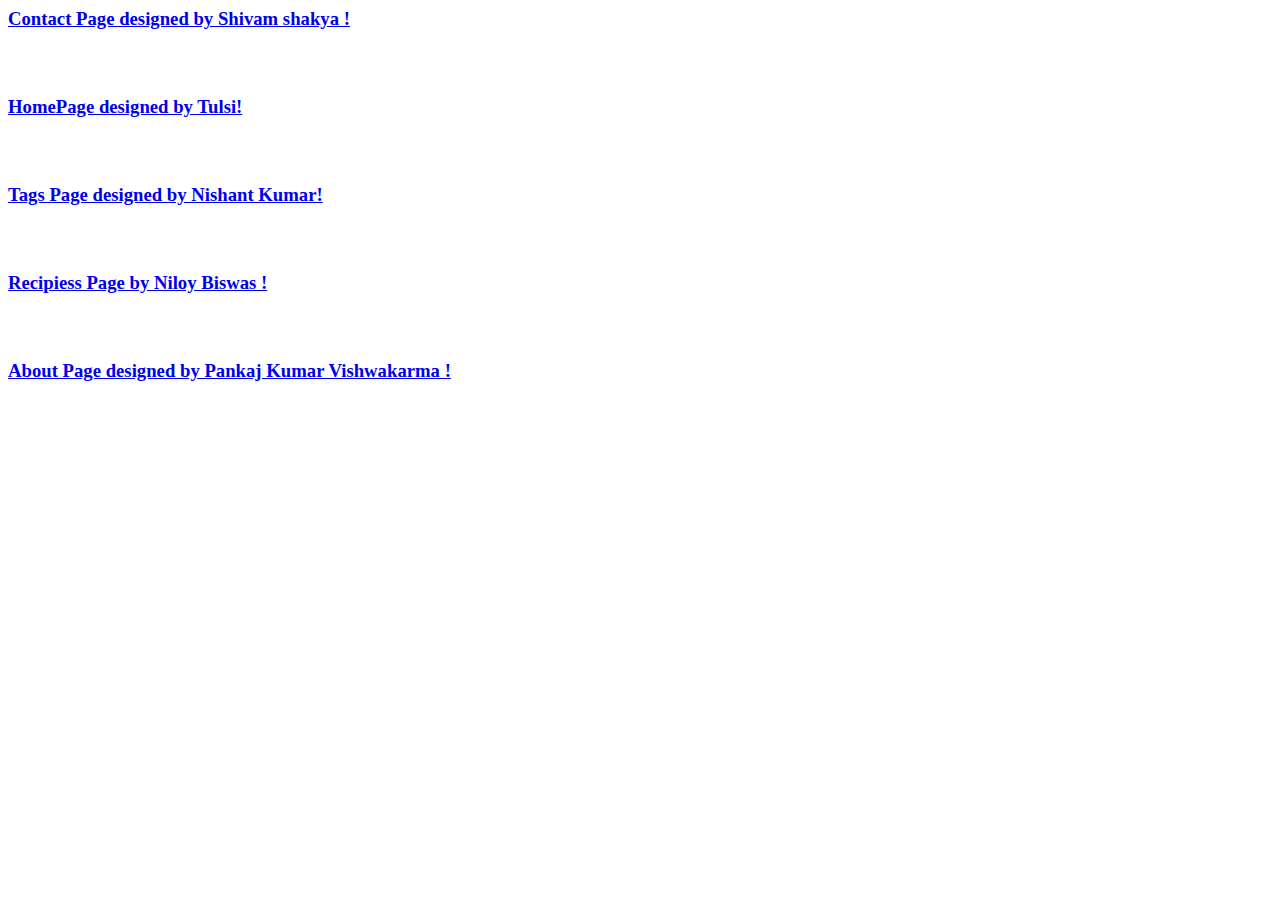
<file: index.html>
<html lang="en">
<head>
    <meta charset="UTF-8">
    <meta http-equiv="X-UA-Compatible" content="IE=edge">
    <meta name="viewport" content="width=device-width, initial-scale=1.0">
    <title>Document</title>
</head>
<body>
    <h3>
    <a href="./Contact.html">Contact Page designed by Shivam shakya !</a></br></br></br></br>
    <a href="./fronthomepage.html">HomePage designed by Tulsi!</a></br></br></br></br>
    <a href="./tags.html">Tags Page designed by Nishant Kumar!</a></br></br></br></br>
    <a href="./recipiess.html">Recipiess Page by Niloy Biswas !</a></br></br></br></br>
    <a href="./about.html">About Page designed by Pankaj Kumar Vishwakarma !</a></br></br></br>
    </h3>
</body>
</html>
</file>
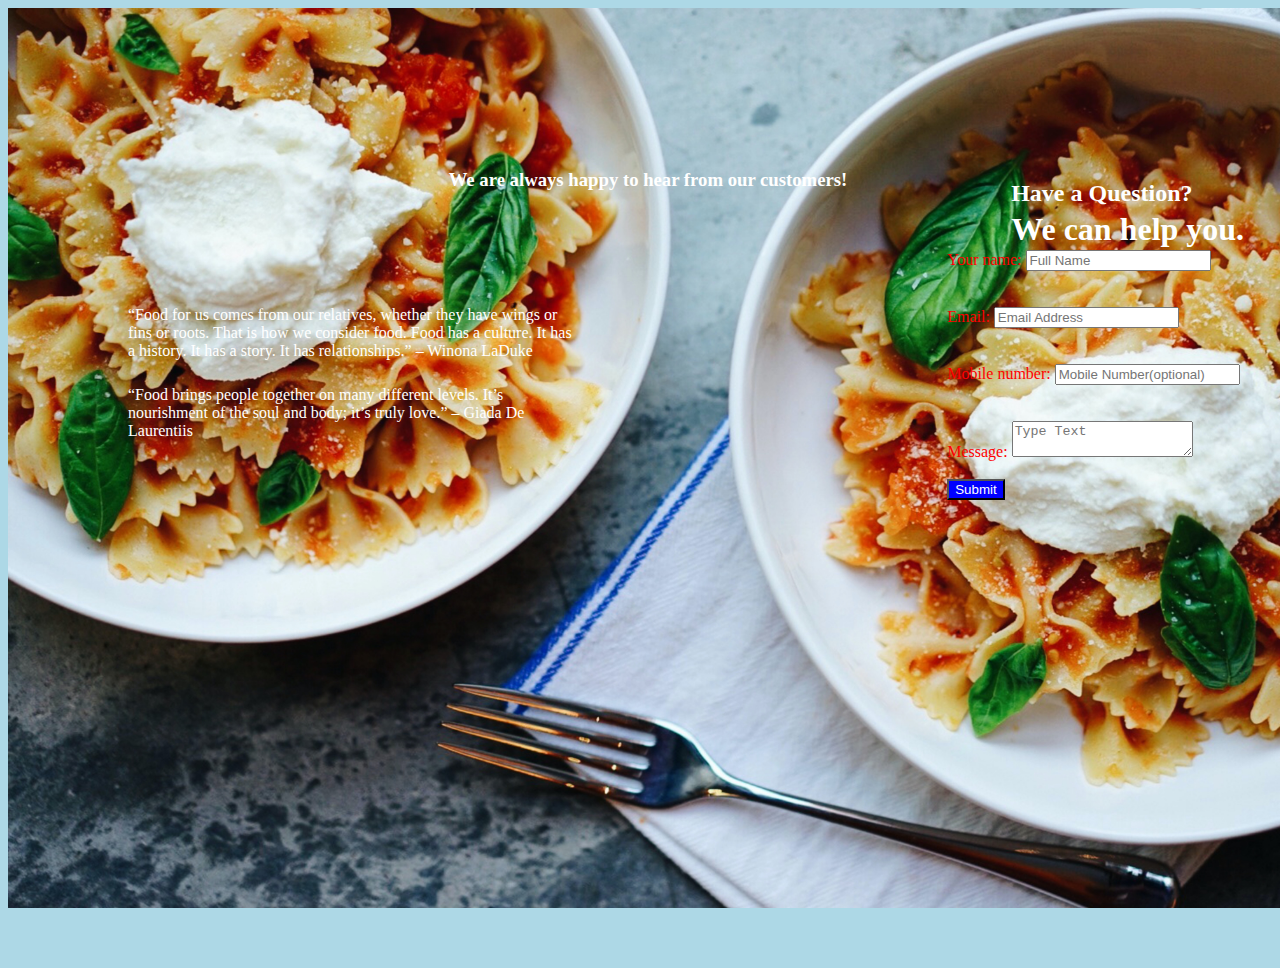
<file: Contact.html>
<!DOCTYPE html>
<html lang="en">
<head>
    <meta charset="UTF-8">
    <meta http-equiv="X-UA-Compatible" content="IE=edge">
    <meta name="viewport" content="width=device-width, initial-scale=1.0">
    <title>Contact</title>
    <link rel="stylesheet" href="Contact.css">
</head>
<body>
    <img src="food.jpeg.jpg"
    alt="error"
    height="900px"
    width="1400px">
    <section class="contact-container">
        <article class="contact-info">
            <h2>Have a Question?</h2>
            <h1>We can help you.</h1>
            <h3>We are always happy to hear from our customers!</h3>
            <p class="text">“Food for us comes from our relatives, whether they have wings or fins or roots.
                 That is how we consider food. Food has a culture. It has a history. It has a story. 
                 It has relationships.”

                – Winona LaDuke</p>

                <p class="twotext">
                    “Food brings people together on many different levels.
                     It’s nourishment of the soul and body; it’s truly love.”

                    – Giada De Laurentiis
                </p>
        </article>
        <article>
            <!-- single form row  -->
            <form class="form contact-form">
                <div class="form-row">
                    <label for="name" class="form-label">Your name:</label>
                    <input type="text" name="name" id="name" class="form-input" placeholder="Full Name">
                </div>
                <br></br>
                <!-- end of single contact -->
                <div class="form-row">
                    <label for="email" class="form-label">Email:  </label>
                    <input type="email" name="email" id="email" class="form-input" placeholder="Email Address">
                </div>
                <br></br>
                <!-- end of email -->
                <div class="form-row">
                 <label for="mobile number" class="form-label">Mobile number: </label>
                 <input type="tel" name="mobile number" id="mobile number" class="form-input" placeholder="Mobile Number(optional)">
                </div>
                <br></br>
                <!-- end of mobile number -->
                <div>

                </div class="form-row">
                <label for="message"class="form-label">Message:</label>
                <textarea name="message" id="message" class="form-textarea" placeholder="Type Text"></textarea>
                </div>
                <!-- end of message -->
                <br></br>
                <button type="submit" class="btn-btn-block">Submit</button>
                <!-- end of button -->

            </form>

        </article>

    </section>
    <!-- look at this awesomesouce  at bottom of page -->
    <!-- <section class="featured-recipes">
      
        <h5 class="featured-title">Look At This Awesomesouce!</h5>
        <div class="eggnoodles1">
        <img src="eggnoodles.jpeg.jpg"
        alt="food"
        height="200px"
        width="200px"
      
        class="image-recipes"/>
  
        <h5>Egg noodles</h5>
        <p>prep : 15min | cook : 7min</p>
    </div>
    <div class="matterpaneer1">
        <img src="matterpaneer.jpg.jpg"
        alt="food"
        height="200px"
        width="200px"
        class="matterpaneer"/>
        <h5 class="m1">Matter Paneer</h5>
        <p class=m2> prep : 10min | cook : 15min</p>
    </div>
    <div class="pizza1">
        <img src="pizza.jpeg.jpg"
        alt="food"
        height="200px"
        width="200px"
          class="pizza"/>
          <h5 class ="p1"> Pizza
          </h5>
          <p class="p2"> prep : 13min | cook : 16min</p>
        </div>

    </section>
        <!-- </div> -->
        <!-- <footer class="page-footer">
            <p class="bottom-page">
                &copy; <span id="date">2021  Asiafood Build by Shivam shakya</span>
                
            </p> --> 
            

        <!-- </footer> -->
    </body>
</body>
</html>
</file>
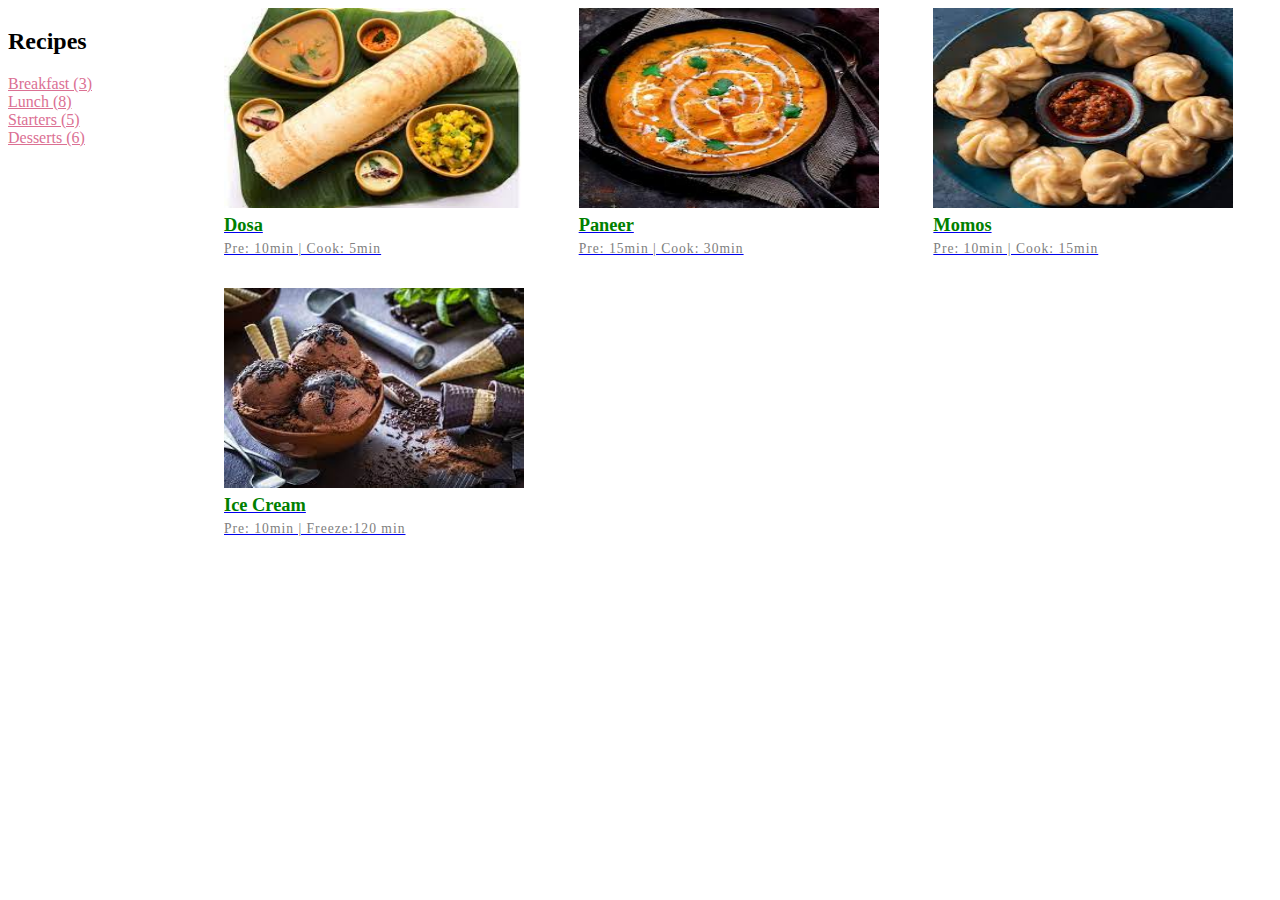
<file: recipes.html>
<!DOCTYPE html>
<html>
    <head>
        <title>Recipes || Final</title>
        <link rel="stylesheet" href="./css/recipe.css"/>
    </head>
    <body>
        <section class="recipes-container">
            <div class="tags-container">
                <h2>Recipes</h2>
                <div class="tags-list">
                    <a href="#">Breakfast (3)</a>
                    <a href="#">Lunch (8)</a>
                    <a href="#">Starters (5)</a>
                    <a href="#">Desserts (6)</a>
                 </div>
            </div>
            <div class="recipes-list">
                <a href="#" class="recipe">
                    <img src="./assets/images/dosa.jpeg" alt="food" width="300" height="200" class="img recipe-img/">
                    <h5>Dosa</h5>
                    <p>Pre: 10min | Cook: 5min</p>
                </a>
                <a href="#" class="recipe">
                    <img src="./assets/images/paneer.jpeg" alt="food" width="300" height="200" class="img recipe-img/">
                    <h5>Paneer</h5>
                    <p>Pre: 15min | Cook: 30min</p>
                </a>
                <a href="#" class="recipe">
                    <img src="./assets/images/momos.jpeg" alt="food" width="300" height="200" class="img recipe-img/">
                    <h5>Momos</h5>
                    <p>Pre: 10min | Cook: 15min</p>
                </a>
                <a href="#" class="recipe">
                    <img src="./assets/images/ice cream.jpeg" alt="food" width="300" height="200" class="img recipe-img/">
                    <h5>Ice Cream</h5>
                    <p>Pre: 10min | Freeze:120 min</p>
                </a>
            </div>
        </section>
        
    </body>
</html>
</file>
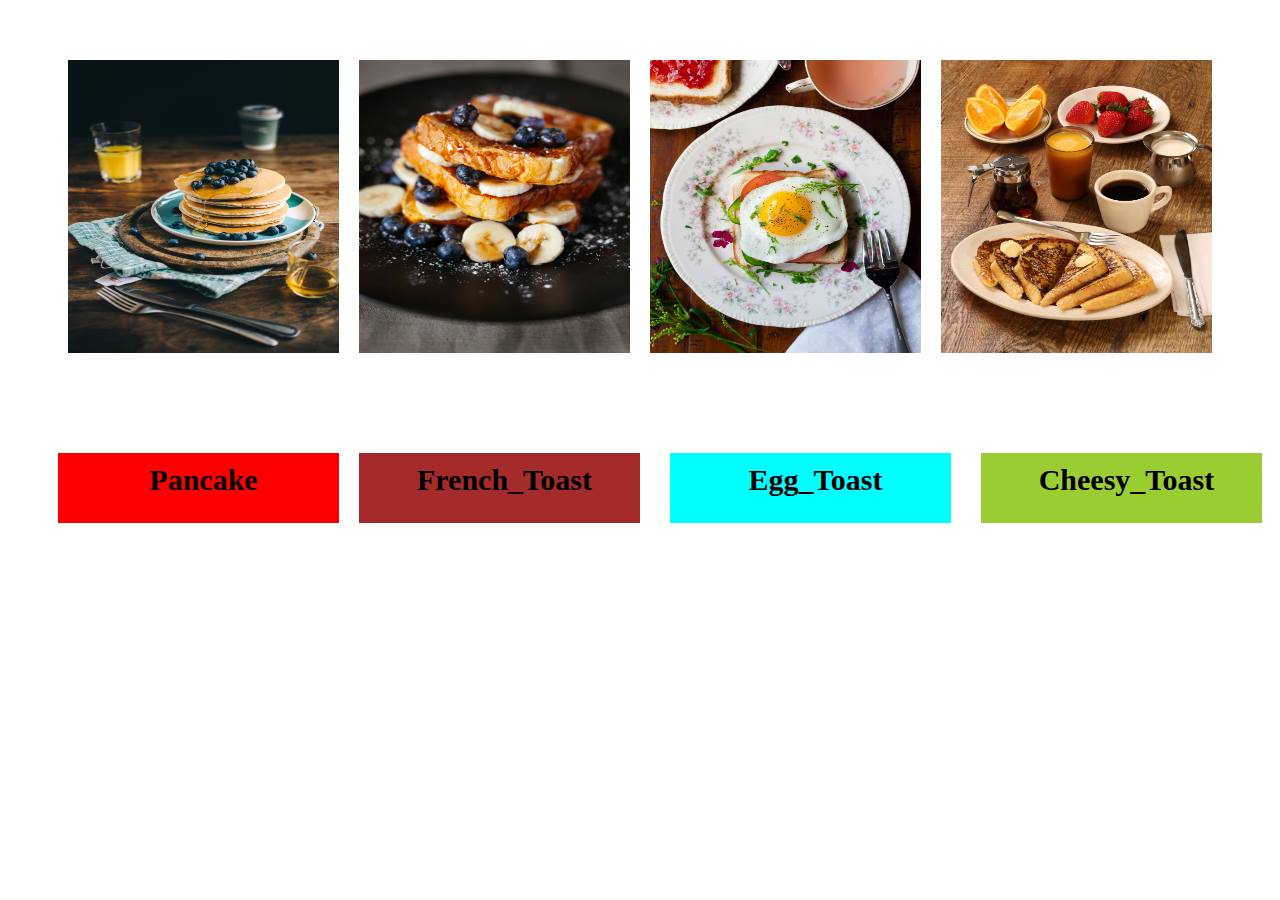
<file: tags-template.html>
<html>
    <head>
        <style type="text/css">
        #pancake{
            background-color: red;
            color:black;
            font-weight: bolder;
            width:270px;
            height:50px;
            text-align: center;
            margin:  0px 10px 10px 10px;
            padding: 10px 10px 10px 20px;
            font-size: 30px;
        }
        #pancake:hover{
            background: blueviolet;
        }
        #chees{
            background-color:yellowgreen;
            color:black;
            font-weight: bolder;
            width:270px;
            height:50px;
            text-align: center;
            margin:  0px 10px 10px 10px;
            padding: 10px 10px 10px 20px;
            font-size: 30px;    
        }
        #chees:hover{
            background: blueviolet;
        }
        #ftoast{
            background-color: brown;
            color:black;
            font-weight: bolder;
            width:270px;
            height:50px;
            text-align: center;
            margin:  0px 10px 10px 10px;
            padding: 10px 10px 10px 20px;
            font-size: 30px;
        }
        #ftoast:hover{
            background: blueviolet;
        }
        #egg{
            background-color: aqua;
            color:black;
            font-weight: bolder;
            width:270px;
            height:50px;
            text-align: center;
            margin: 0px 20px 10px 20px;
            padding: 10px 10px 10px 20px;
            font-size: 30px;
        }
        #egg:hover{
          background: blueviolet;
        }
        .Breakfast{
            display:flex;
            padding: 40px;
            margin:10px;
        }
        .Text{
            display: flex;
            padding: 40px 0px 40px 40px;
        }
        @media screen and (min-width:600px){
            body{
            grid-template-columns:1fr 1fr;  
            }
        }
        @media screen and (min-width:1000px){
            body{
            grid-template-columns:(3, 1fr);  
            }
        }
        </style>
    </head>
    <body>
        <div class="Breakfast">
           <img src="pic/Breakfast/pancake.jpg" width="310" height="293" style="padding: 10px;">
           <img src="pic/Breakfast/french_Toast.jpg" width="310" height="293" style="padding: 10px;">
            <img src="pic/Breakfast/egg_Toast.jpg" width="310" height="293" style="padding: 10px;">
            <img src="pic/Breakfast/cheese_Toast_Coffee.jpg" width="310" height="293" style="padding: 10px;">
        </div>
        <div class="Text">
            <h1 id="pancake">Pancake</h1>
            <h1 id="ftoast">French_Toast</h1>
            <h1 id="egg">Egg_Toast</h1>
            <h1 id="chees">Cheesy_Toast</h1>
        </div>
    </body>
</html>
</file>
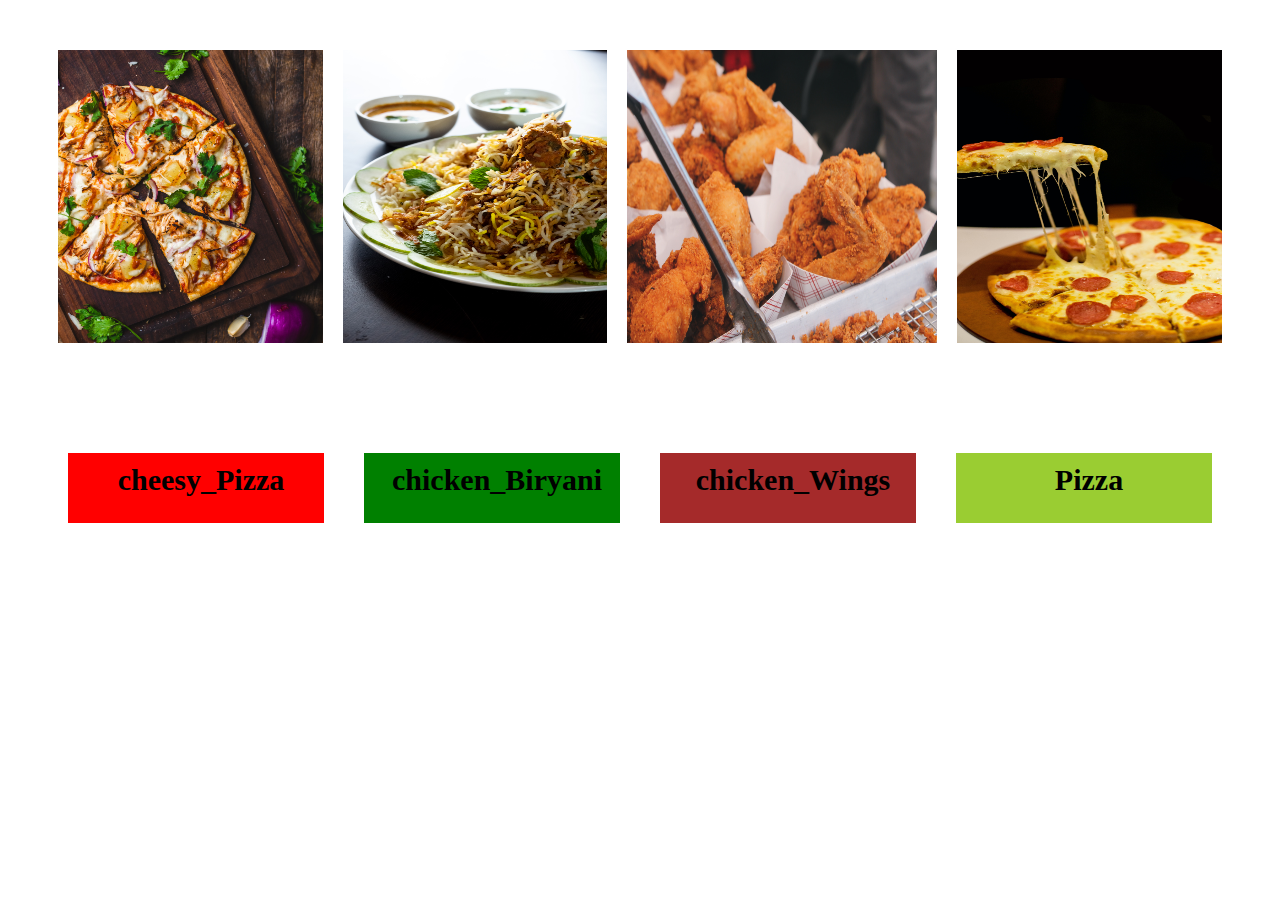
<file: tags-template1.html>
<html>
    <head>
        <style type="text/css">
            #cheesy{
                background-color: red;
                color:black;
                font-weight: bolder;
                width:270px;
                height:50px;
                text-align: center;
                margin: 20px;
                padding: 10px 10px 10px 20px;
                font-size: 30px;
            } 
            #cheesy:hover{
                background: blueviolet;
            }
            #biryani{
                background-color:green;
                color:black;
                font-weight: bolder;
                width:270px;
                height:50px;
                text-align: center;
                margin: 20px;
                padding: 10px 10px 10px 20px;
                font-size: 30px;
            } 
            #biryani:hover{
                background: blueviolet;
            }
            #wings{
                background-color:brown;
                color:black;
                font-weight: bolder;
                width:270px;
                height:50px;
                text-align: center;
                margin: 20px;
                padding: 10px 10px 10px 20px;
                font-size: 30px;
            }
            #wings:hover{
                background:blueviolet;
            }
            #pizza{
                background-color:yellowgreen;
                color:black;
                font-weight: bolder;
                width:270px;
                height:50px;
                text-align: center;
                margin: 20px;
                padding: 10px 10px 10px 20px;
                font-size: 30px;
            }
            #pizza:hover{
                background: blueviolet;
            }
            .Lunch{
                display:flex;
                padding: 20px;
                margin: 20px;
            }
            .text{
                display:flex;
                padding:40;
            }
            @media screen and (min-width:600px){
                body{
                grid-template-columns:1fr 1fr;  
                }
            }
            @media screen and (min-width:1000px){
                body{
                grid-template-columns:(3, 1fr);  
                }
            }
        </style>
    </head>
    <body>
        <div class="Lunch">
            <img src="pic/Lunch/cheesy_Pizza.jpg" width="310" height="293" style="padding: 10px;">
            <img src="pic/Lunch/chicken_Biryani.jpg" width="310" height="293" style="padding: 10px;">
            <img src="pic/Lunch/chicken_Wings.jpg" width="310" height="293" style="padding: 10px;">
            <img src="pic/Lunch/pepperoni_Pizza.jpg" width="310" height="293" style="padding: 10px;">
        </div>
       <div class="Text">
            <h1 id="cheesy">cheesy_Pizza</h1>
            <h1 id="biryani">chicken_Biryani</h1>
            <h1 id="wings">chicken_Wings</h1>
            <h1 id="pizza">Pizza</h1>
       </div>
    </body>
</html>
</file>
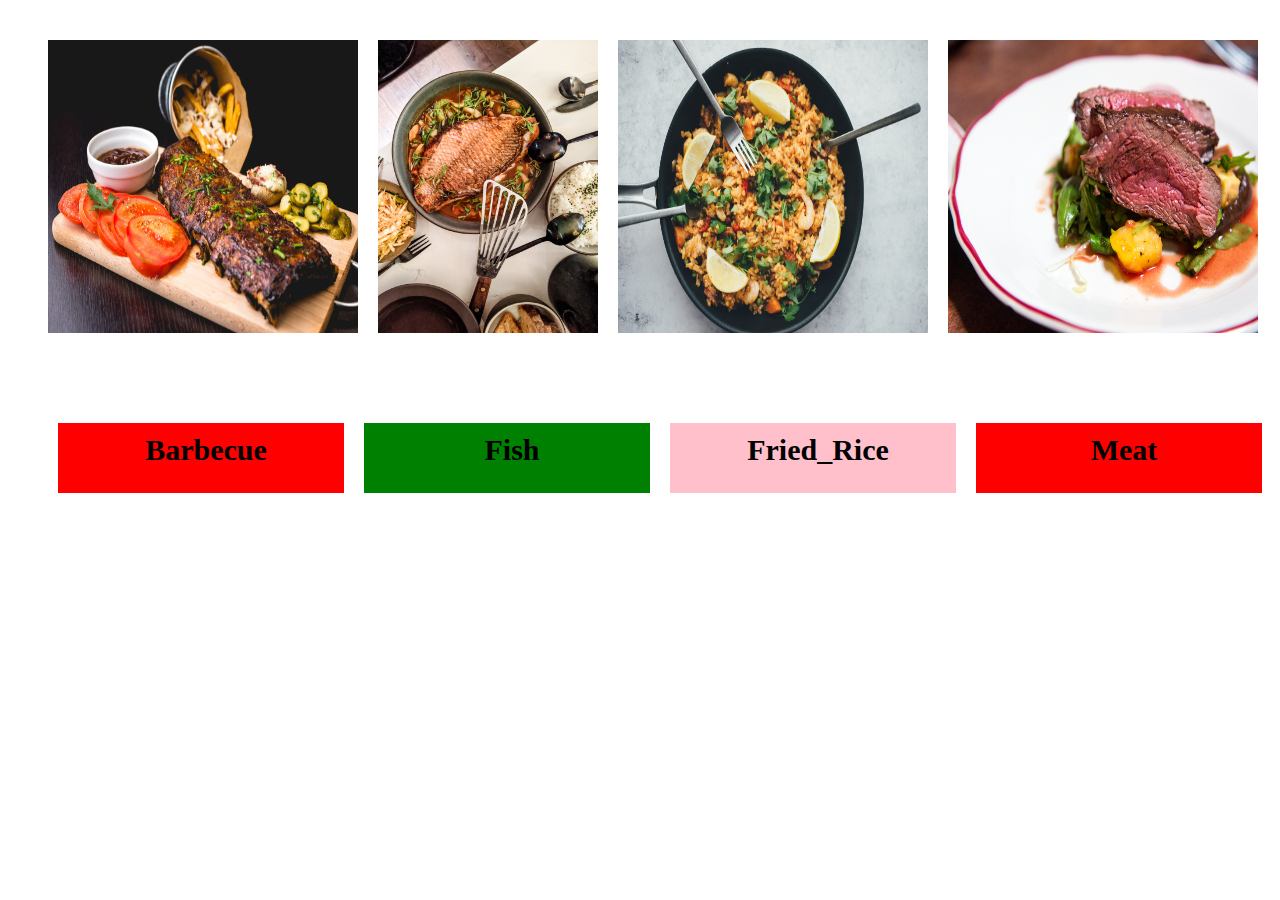
<file: tags-template3.html>
<html>
    <head>
        <style type="text/css">
            #barbecue{
                background-color: red;
                color:black;
                font-weight: bolder;
                width:270px;
                height:50px;
                text-align: center;
                margin: 10px;
                padding: 10px 10px 10px 20px;
                font-size: 30px;
            }
            #barbecue:hover{
              background:blueviolet ;
            }
            #fish{
                background-color: green;
                color:black;
                font-weight: bolder;
                width:270px;
                height:50px;
                text-align: center;
                margin: 10px;
                padding: 10px 10px 10px 20px;
                font-size: 30px;
            }
            #fish:hover{
                background: blueviolet;
            }
            #friedrice{
                background-color: pink;
                color:black;
                font-weight: bolder;
                width:270px;
                height:50px;
                text-align: center;
                margin: 10px;
                padding:10px 10px 10px 20px;
                font-size: 30px;
            }
            #friedrice:hover{
                background: blueviolet;
            }
            #meat{
                background-color: red;
                color:black;
                font-weight: bolder;
                width:270px;
                height:50px;
                text-align: center;
                margin: 10px;
                padding: 10px 10px 10px 20px;
                font-size: 30px;
            }
            #meat:hover{
                background: blueviolet;
            }
            .Text {
                display: flex;
                padding: 40px 0px 40px 40px;
            }
            
            .Dinner{
                display:flex;
                padding: 20px;
                margin: 10px;
            }
            @media screen and (min-width:600px){
                body{
                  grid-template-columns:1fr 1fr;  
                }
            }
            @media screen and (min-width:1000px){
                body{
                  grid-template-columns:(3, 1fr);  
                }
            }
        </style>
    </head>
    <body>
        <div class="Dinner">
            <img src="pic/Dinner/barbecue.jpg" width="310" height="293" style="padding: 10px;">
            <img src="pic/Dinner/fish.jpg" width="310" height="293" style="padding: 10px;">
            <img src="pic/Dinner/fried_Rice.jpg" width="310" height="293" style="padding: 10px;">
            <img src="pic/Dinner/meat_potaoes.jpg" width="310" height="293" style="padding: 10px;">
        </div>
        <div class="Text">
            <h1 id="barbecue">Barbecue</h1>
            <h1 id="fish">Fish</h1>
            <h1 id="friedrice">Fried_Rice</h1>
            <h1 id="meat">Meat</h1>
        </div>
    </body>
</html>
</file>
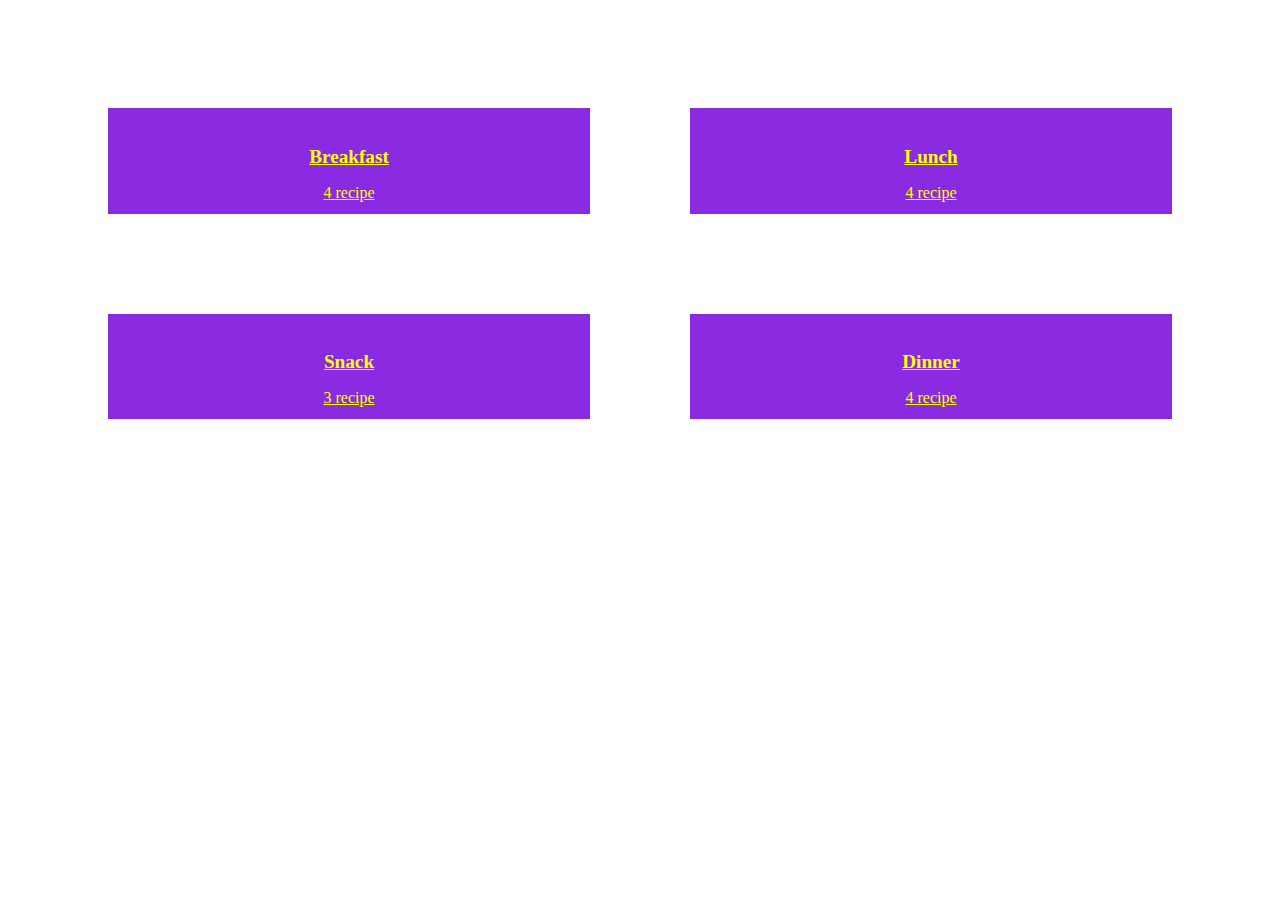
<file: tags.html>
<html>
    <head>
         <link rel="stylesheet" href="./tags.css"/>
      </head>
      <body>
      <main class ="pages">
          <section class ="tag-wrapper">
           <!--single tag-->
               <a href="tags-template.html" class="tag">
                  <h4>Breakfast</h4>
                  <p>4 recipe</p>
               </a>
           <!--end single tag-->
           <!--single tag-->
               <a href="tags-template1.html" class="tag">
                  <h4>Lunch</h4>
                  <p>4 recipe</p>
               </a>
            <!--end single tag-->
            <!--single tag-->
              <a href="tags-template2.html" class="tag">
                  <h4>Snack</h4>
                  <p>3 recipe</p>
               </a>
            <!--end single tag-->
            <!--single tag-->
               <a href="tags-template3.html" class="tag">
                  <h4>Dinner</h4>
                  <p>4 recipe</p>
               </a>
            <!--end single tag-->
          </section>
      </main>  
    </body>
</html>
</file>
<file: Contact.css>
.contact-container{
    width: 100%;
    margin: 0%;
}

.contact-container{
    display: grid;
    gap: 2rem 3rem;
    padding-bottom: 3rem;

}

@media screen and (min-width:992px) {
    .contact-container{
        grid-template-columns: 1fr 450px;
        align-items: center;

    }

    /*
    
}
h3{
    background-color: aqua;
}
button{
    color: white;
    background-color: blue;
}
 form{
     border: black;
 } */
 h3{
    position:absolute;
    width:100%;
    top: 150px;;
    text-align:center;
    color: white;
 }
 .text{
     position: absolute;
     width: 35%;
     top:290px;
     color: white;
     left: 10%;

 }
.twotext{
    position: absolute;
    width: 35%;
    top:370px;
    color: white;
    left: 10%;
}
.contact-form{
    position: absolute;
    width: 25%;
    left:74%;
    top: 250px;

}
button{
    background-color: blue;
    color: white;
}
h2{
    position: absolute;
    
    top: 160px;
    left:79%;
    color: white;
}
h1{
    position: absolute;
    
    top: 190px;
    left:79%;
    color: white;
}
.form-label{

color:red;
}
/* .featured-recipes{
    display: flex; */
/* } */
/* .featured-title{
    position:absolute;
    width:100%;
    top: 600px;
    text-align:center;
    color: white;
    font-size: large; */
    /* position: absolute;
    width:100%
    top:500px;
    text-algin:center */
/* 
}
 .pizza1{
    position: absolute;
    
    left:1000px;
    top: 920px;

 } 
 .eggnoodles1{
    position: absolute;
   
   left:100px;
   top: 920px;


 }
 .matterpaneer1{
    position: absolute;
   
   left:510px;
   top: 920px;

 } */
 body{
     background-color: lightblue;
 }
.bottom-page{
    position: absolute;
    top:1250px;
   
  color: rgb(252, 8, 8);
 
}
</file>
<file: css/recipe.css>
.recipes-container {
    display: grid;
    gap: 2rem 1rem;
  }

  
.recipes-list {
    display: grid;
    gap: 2rem 1rem;
    padding-bottom: 3rem;
  }

  .tags-container {
    order: 1;
    display: flex;
    flex-direction: column;
    padding-bottom: 3rem;
   
  }

  .tags-container h4 {
    margin-bottom: 0.5rem;
    font-weight: 500;
  }

  .tags-list {
    display: grid;
    grid-template-columns: 1fr 1fr 1fr;
  }
  
  .tags-list a {
    text-transform: capitalize;
    display: block;
    color:palevioletred;
    transition: 0.3s ease-in-out all;
  }

  .tags-list a:hover {
    color: rgb(41, 21, 219);
  }
  .recipe {
    display: block;
  }
  .recipe-img {
    height: 15rem;
    border-radius: 0.25rem;
    margin-bottom: 1rem;
  }
  .recipe h5 {
    margin-bottom: 0;
    margin-top: 0.25rem;
    line-height: 1;
    color: green;
  }
  .recipe p {
    margin-bottom: 0;
    line-height: 1;
    color: gray;
    margin-top: 0.5rem;
    letter-spacing: 1px;
  }
  @media screen and (min-width: 576px) {
    .recipes-list {
      grid-template-columns: 1fr 1fr;
    }
    .recipe-img {
      height: 10rem;
    }
  }
  
  @media screen and (min-width: 992px) {
    .recipes-container {
      grid-template-columns: 200px 1fr;
      gap: 1rem;
    }
    .recipes-list {
      grid-template-columns: 1fr 1fr;
    }
  
    .recipe p {
      font-size: 0.85rem;
    }
    .tags-container {
      order: 0;
      
    }
    .tags-list {
      display: grid;
      grid-template-columns: 1fr;
    }
  }
  
  @media screen and (min-width: 1200px) {
    .recipe h5 {
      font-size: 1.15rem;
    }
    .recipes-list {
      grid-template-columns: 1fr 1fr 1fr;
    }
  }
</file>
<file: tags.css>
/*
================
Tags Page
================
*/
.tag-wrapper{
    display:grid;
    gap:100px;
    padding:100px;
}
.tag {
    background:blueviolet;
    border-radius:var(--transition);
    text-align: center;
    color:yellow;
    transition: var(--transition);
    padding: 0.75rem 0;
}
.tag:hover{
    background:black;
}
.tag h4, .tag p{
    margin-bottom:0;
}
.tag h4{
    font-weight:bolder;
    font-size: larger;
}
@media screen and (min-width:600px){
    .tag-wrapper{
      grid-template-columns:1fr 1fr;  
    }
}
@media screen and (min-width:1000px){
    .tag-wrapper{
      grid-template-columns:(3, 1fr);  
    }
}
</file>
